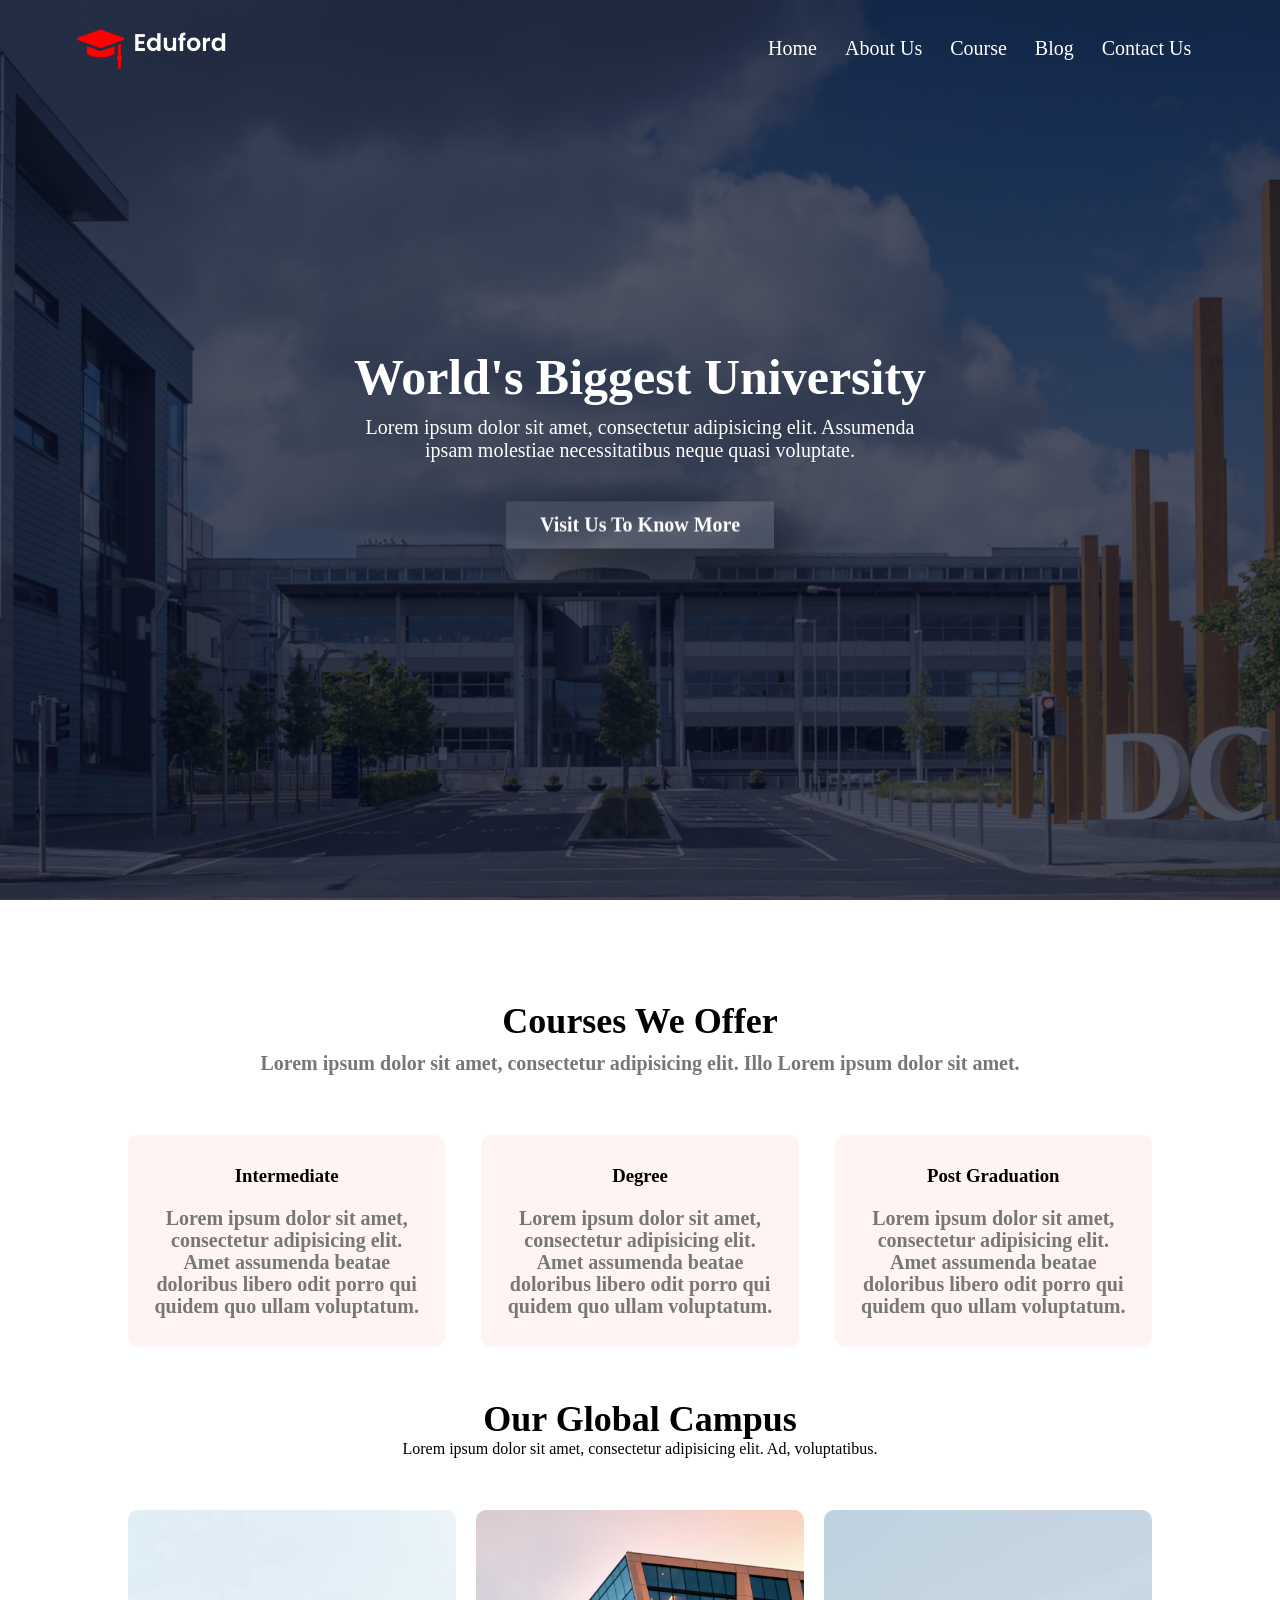
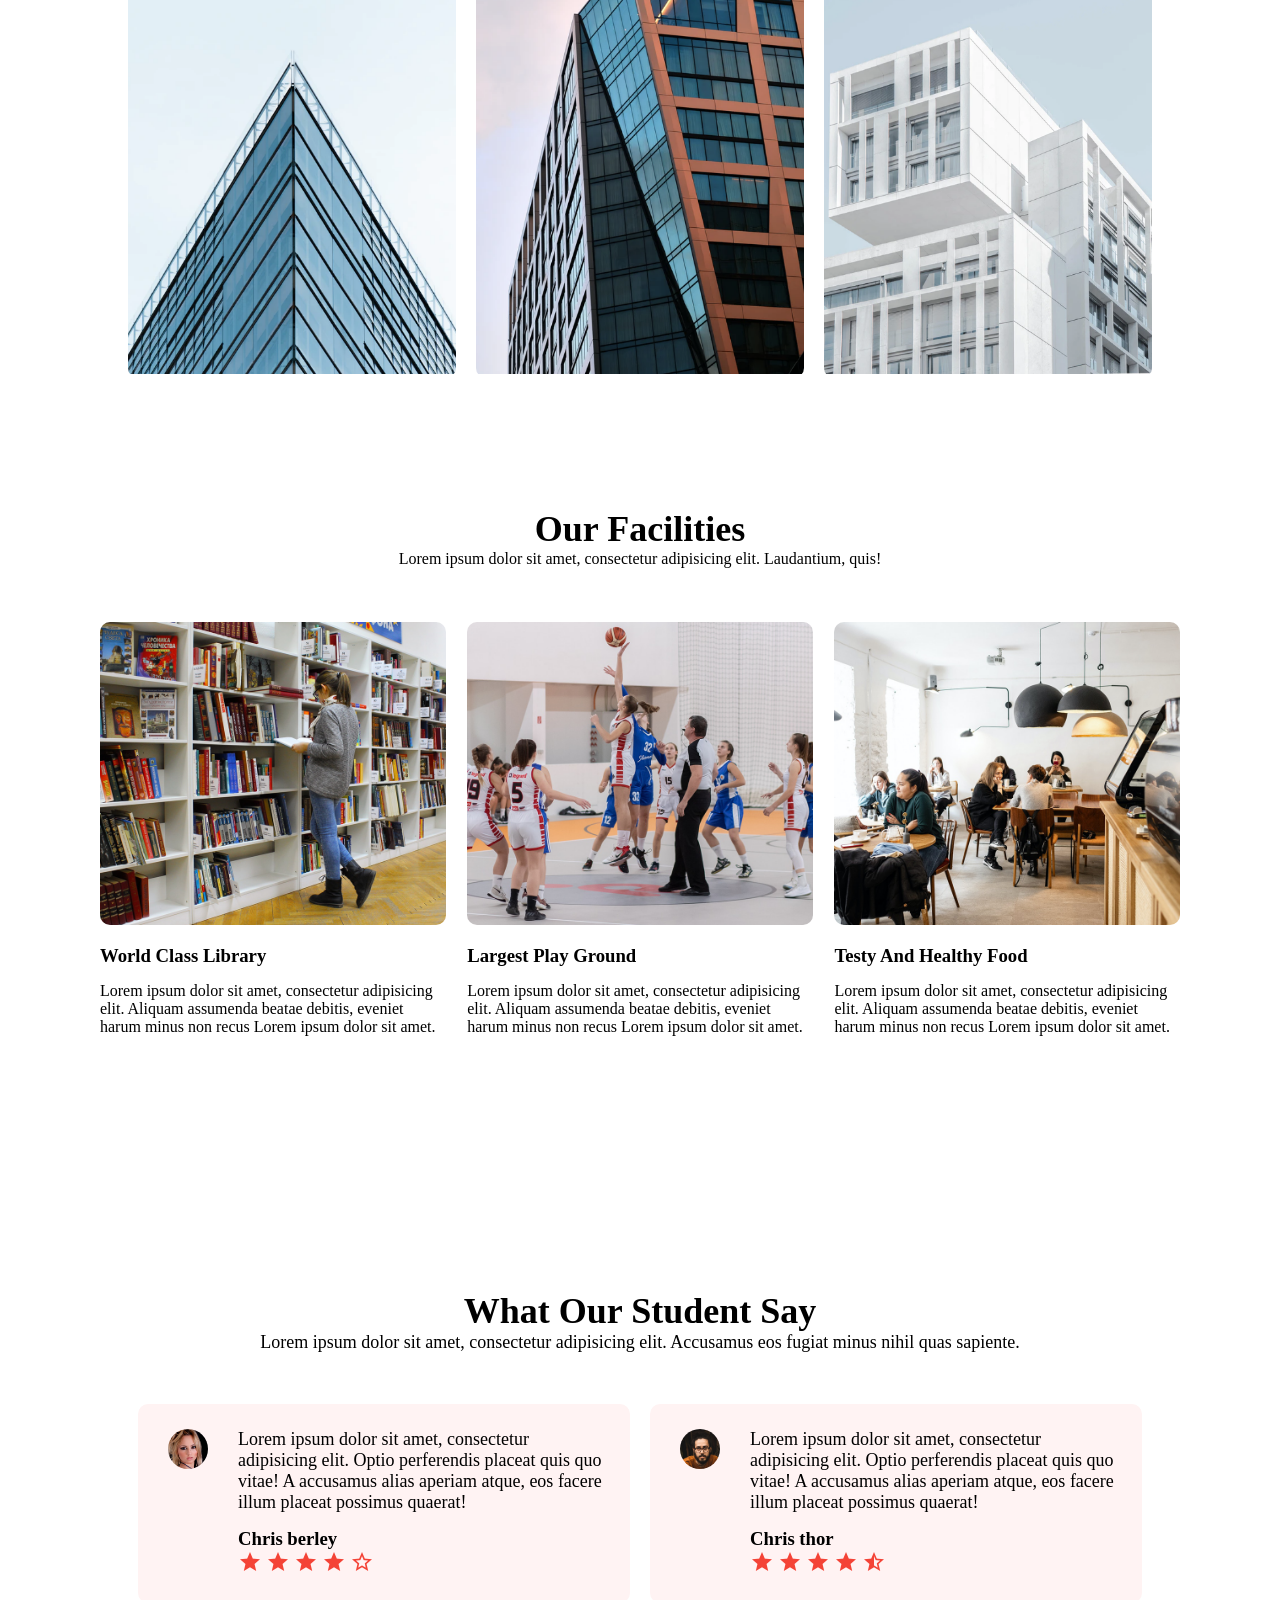
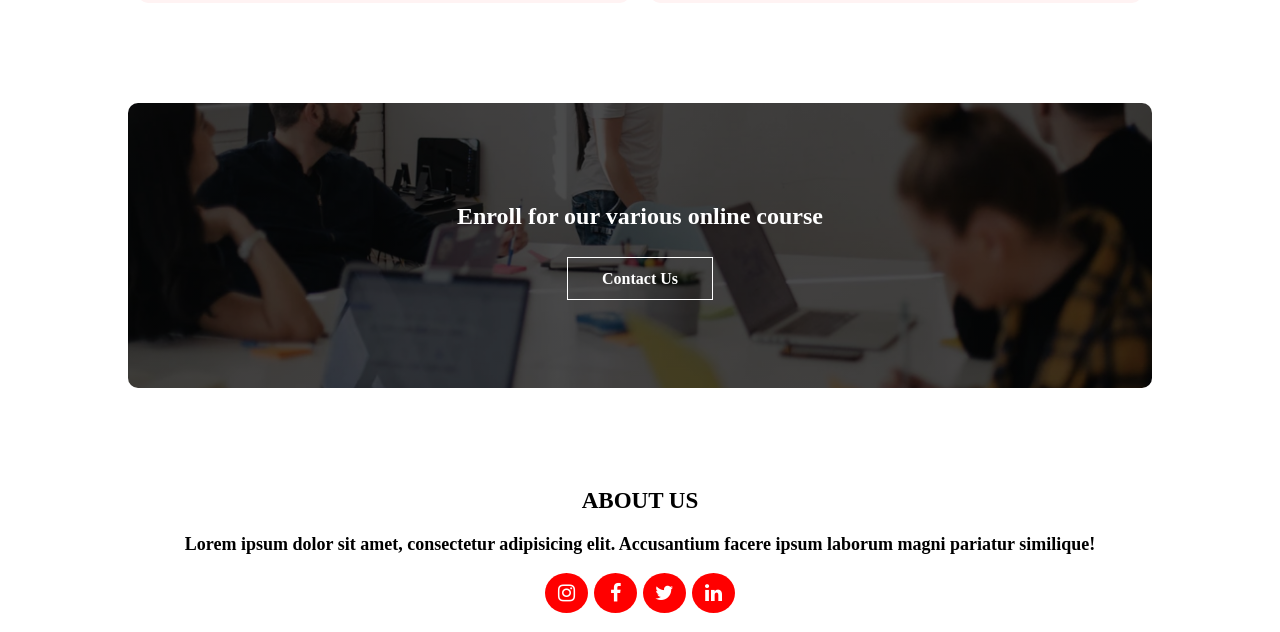
<file: index.html>
<!DOCTYPE html>
<html lang="en">
<head>
    <meta name="viewport" content="width=device-width, initial-scale=1.0">
    <meta charset="UTF-8">
    <title>university website</title>
    <link rel="stylesheet" href="style.css">
    <link rel="stylesheet" href="https://cdnjs.cloudflare.com/ajax/libs/font-awesome/4.7.0/css/font-awesome.min.css">
    <link rel="stylesheet" href="https://fonts.googleapis.com/icon?family=Material+Icons">
</head>
<body>
    <section class="header">
       <nav>
           <a href="project 2.html"><img src="logo.png" alt="logo"></a>
           <div class="nav-link">

                <input type="checkbox" id="check">
        <label for="check" id="checkbtn"><i  class="material-icons" >menu</i></label>
                <i class="material-icons" id="close">close</i>
               <ul>

                     <li><a href="project 2.html" target="_self">Home</a></li>
                   <li><a href="about.html" target="_self">About Us</a></li>
                   <li><a href="course.html" target="_self">Course</a></li>
                   <li><a href="blog.html" target="_self">Blog</a></li>
                   <li><a href="contact.html" target="_self">Contact Us</a></li>
               </ul>
           </div>

       </nav>
        <div class="container">
            <h1>World's Biggest University</h1>
            <p>Lorem ipsum dolor sit amet, consectetur adipisicing elit. Assumenda<br> ipsam molestiae necessitatibus neque quasi voluptate.</p>
            <div class="5button">
            <a class="know-more" href="#" >Visit Us To Know More</a>
            </div>
        </div>
    </section>

<!--coures section -->

    <section class="course">
        <h1>Courses We Offer</h1>
        <p>Lorem ipsum dolor sit amet, consectetur adipisicing elit. Illo Lorem ipsum dolor sit amet.</p>

        <div class="row">
            <div class="course-col">
                <h3>Intermediate</h3>
                <p>Lorem ipsum dolor sit amet, consectetur adipisicing elit. Amet assumenda beatae doloribus libero odit porro qui quidem quo ullam voluptatum.</p>
            </div>
            <div class="course-col">
                <h3>Degree</h3>
                <p>Lorem ipsum dolor sit amet, consectetur adipisicing elit. Amet assumenda beatae doloribus libero odit porro qui quidem quo ullam voluptatum.</p>
            </div>
            <div class="course-col">
                <h3>Post Graduation</h3>
                <p>Lorem ipsum dolor sit amet, consectetur adipisicing elit. Amet assumenda beatae doloribus libero odit porro qui quidem quo ullam voluptatum.</p>
            </div>
        </div>
    </section>
<!-----------------campus------------------->
    <section class="campus">
        <h1>Our Global Campus</h1>
        <p>Lorem ipsum dolor sit amet, consectetur adipisicing elit. Ad, voluptatibus.</p>
        <div class="row">
            <div class="campus-col">
                <img src="london.png" alt="campus img">
                <div class="layer">
                    <h3>LONDON</h3>
                </div>
            </div>
            <div class="campus-col">
                <img src="newyork.png" alt="campus img">
                <div class="layer">
                    <h3>NEW YORK</h3>
                </div>
            </div>
            <div class="campus-col">
                <img src="washington.png" alt="campus img">
                <div class="layer">
                    <h3>WASHINGTON</h3>
                </div>
            </div>
        </div>
    </section>

    <!--facilities-->
    <section class="facilities">
        <h1>Our Facilities</h1>
        <p>Lorem ipsum dolor sit amet, consectetur adipisicing elit. Laudantium, quis!</p>
        
        <div class="row">
            <div class="facility-col">
                <img src="library.png" alt="library">
                <h3>World Class Library</h3>
                <p>Lorem ipsum dolor sit amet, consectetur adipisicing elit. Aliquam assumenda beatae debitis, eveniet harum minus non recus Lorem ipsum dolor sit amet.</p>
            </div>
             <div class="facility-col">
                <img src="basketball.png" alt="library">
                <h3>Largest Play Ground</h3>
                <p>Lorem ipsum dolor sit amet, consectetur adipisicing elit. Aliquam assumenda beatae debitis, eveniet harum minus non recus Lorem ipsum dolor sit amet.</p>
            </div>
             <div class="facility-col">
                <img src="cafeteria.png" alt="library">
                <h3>Testy And Healthy Food</h3>
                <p>Lorem ipsum dolor sit amet, consectetur adipisicing elit. Aliquam assumenda beatae debitis, eveniet harum minus non recus Lorem ipsum dolor sit amet.</p>
            </div>
        </div>


    </section>
<!----testimonials---->

    <section class="test">
        <h1>What Our Student Say</h1>
        <p>Lorem ipsum dolor sit amet, consectetur adipisicing elit. Accusamus eos fugiat minus nihil quas sapiente.</p>
        <div class="row">
            <div class="test-col">
                <img src="user1.jpg" alt="user">
                <div>
                        <p>Lorem ipsum dolor sit amet, consectetur adipisicing elit. Optio perferendis placeat quis quo vitae! A accusamus alias aperiam atque, eos facere illum placeat possimus quaerat!</p>
                        <h3>Chris berley</h3>
                    <i class="material-icons" >star</i>
                    <i class="material-icons" >star</i>
                    <i class="material-icons" >star</i>
                    <i class="material-icons" >star</i>
                    <i class="material-icons" >star_outline</i>
                </div>
            </div>
              <div class="test-col">
                <img src="user2.jpg" alt="user">
                <div>
                        <p>Lorem ipsum dolor sit amet, consectetur adipisicing elit. Optio perferendis placeat quis quo vitae! A accusamus alias aperiam atque, eos facere illum placeat possimus quaerat!</p>
                        <h3>Chris thor</h3>
                    <i class="material-icons" >star</i>
                    <i class="material-icons" >star</i>
                    <i class="material-icons" >star</i>
                    <i class="material-icons" >star</i>
                    <i class="material-icons" >star_half</i>
                </div>
            </div>

        </div>

    </section>

<!----call to action---->
    <section class="call">
        <h1>Enroll for our various online course</h1>
        <a href="" class="contact-us">Contact Us</a>
    </section>
<!--  footer   -->
    <section class="footer">
        <h4>ABOUT US</h4>
        <p>Lorem ipsum dolor sit amet, consectetur adipisicing elit. Accusantium facere ipsum laborum magni pariatur similique!</p>
    </section>
    <div class="social">
        <a  class="fa fa-instagram" id="1"></a>
        <a  class="fa fa-facebook" id="2"></a>
        <a  class="fa fa-twitter" id="3"></a>
        <a  class="fa fa-linkedin" id="4"></a>


    </div>

</body>
</html>
</file>
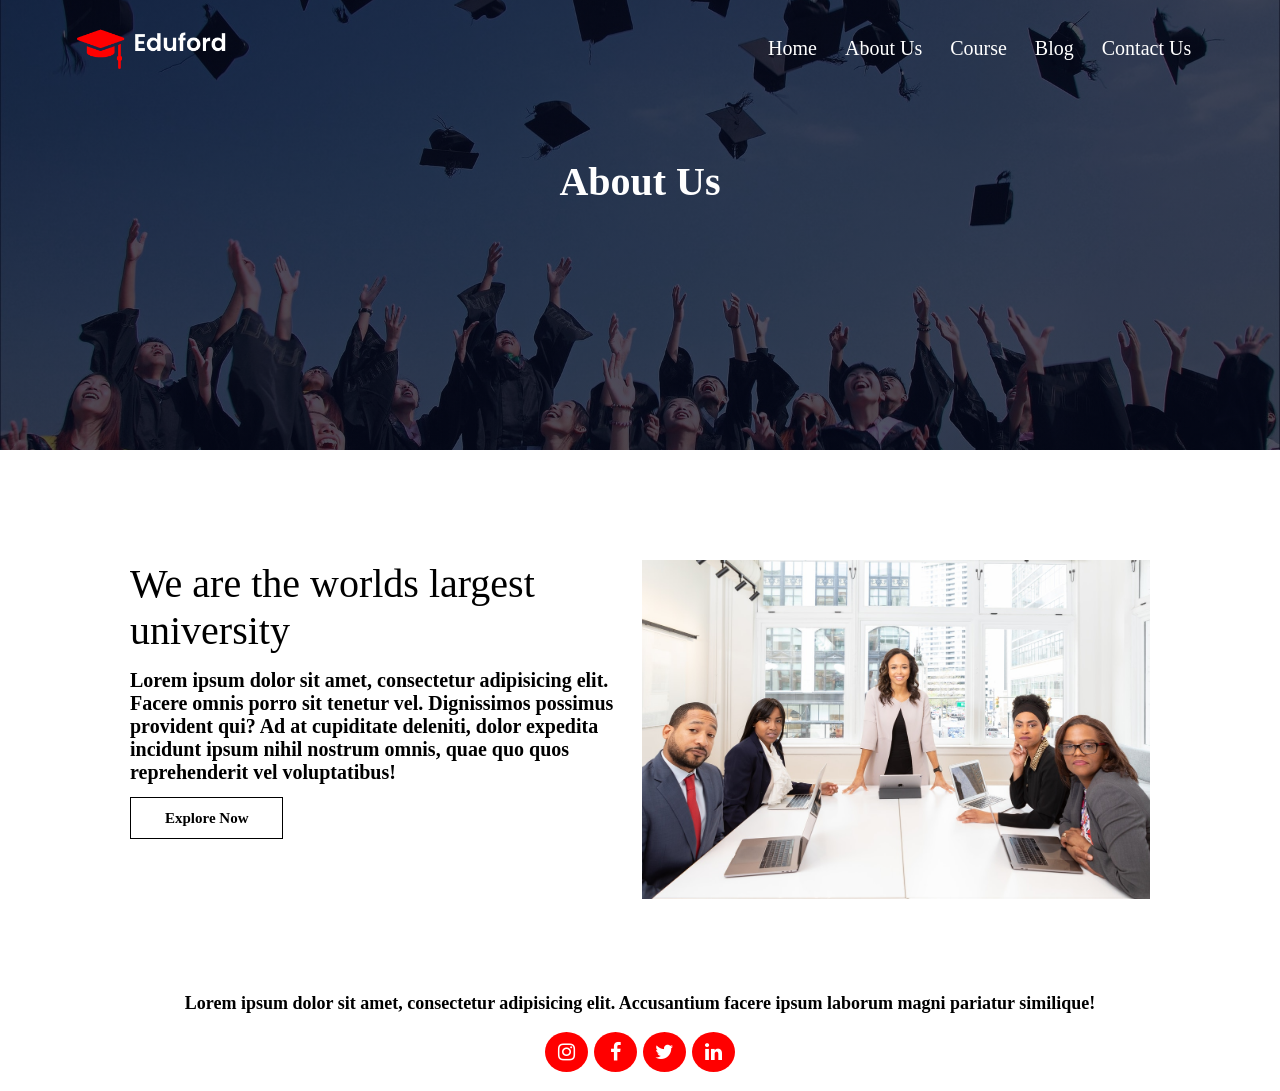
<file: about.html>
<!DOCTYPE html>
<html lang="en">
<head>
    <meta name="viewport" content="width=device-width, initial-scale=1.0">
    <meta charset="UTF-8">
    <title>About Us </title>
    <link rel="stylesheet" href="style.css">
    <link rel="stylesheet" href="https://cdnjs.cloudflare.com/ajax/libs/font-awesome/4.7.0/css/font-awesome.min.css">
    <link rel="stylesheet" href="https://fonts.googleapis.com/icon?family=Material+Icons">
</head>
<body>
    <section class="sub-header">
       <nav>
           <a href="project 2.html"><img src="logo.png" alt="logo"></a>
           <div class="nav-link">

                <input type="checkbox" id="check">
        <label for="check" id="checkbtn"><i  class="material-icons" >menu</i></label>
                <i class="material-icons" id="close">close</i>
               <ul>
                     <li><a href="project 2.html" target="_self">Home</a></li>
                   <li><a href="about.html" target="_self">About Us</a></li>
                   <li><a href="course.html" target="_self">Course</a></li>
                   <li><a href="blog.html" target="_self">Blog</a></li>
                   <li><a href="contact.html" target="_self">Contact Us</a></li>
               </ul>
           </div>

       </nav>
        <h1>About Us</h1>
    </section>
<!--about us content -->
    <section class="about-us">
        <div class="about-col">
            <h1>We are the worlds largest university</h1>
            <p>Lorem ipsum dolor sit amet, consectetur adipisicing elit. Facere omnis porro sit tenetur vel. Dignissimos possimus provident qui? Ad at cupiditate deleniti, dolor expedita incidunt ipsum nihil nostrum omnis, quae quo quos reprehenderit vel voluptatibus!</p>
            <a href="" class="contact-us">Explore Now</a>
        </div>
        <div class="about-col">
            <img src="about.jpg" alt="about us">
        </div>

    </section>


     <!--  footer   -->
    <section class="footer">

        <p>Lorem ipsum dolor sit amet, consectetur adipisicing elit. Accusantium facere ipsum laborum magni pariatur similique!</p>
    </section>
    <div class="social">
        <a  class="fa fa-instagram" id="1"></a>
        <a  class="fa fa-facebook" id="2"></a>
        <a  class="fa fa-twitter" id="3"></a>
        <a  class="fa fa-linkedin" id="4"></a>


    </div>

</body>
</html>
</file>
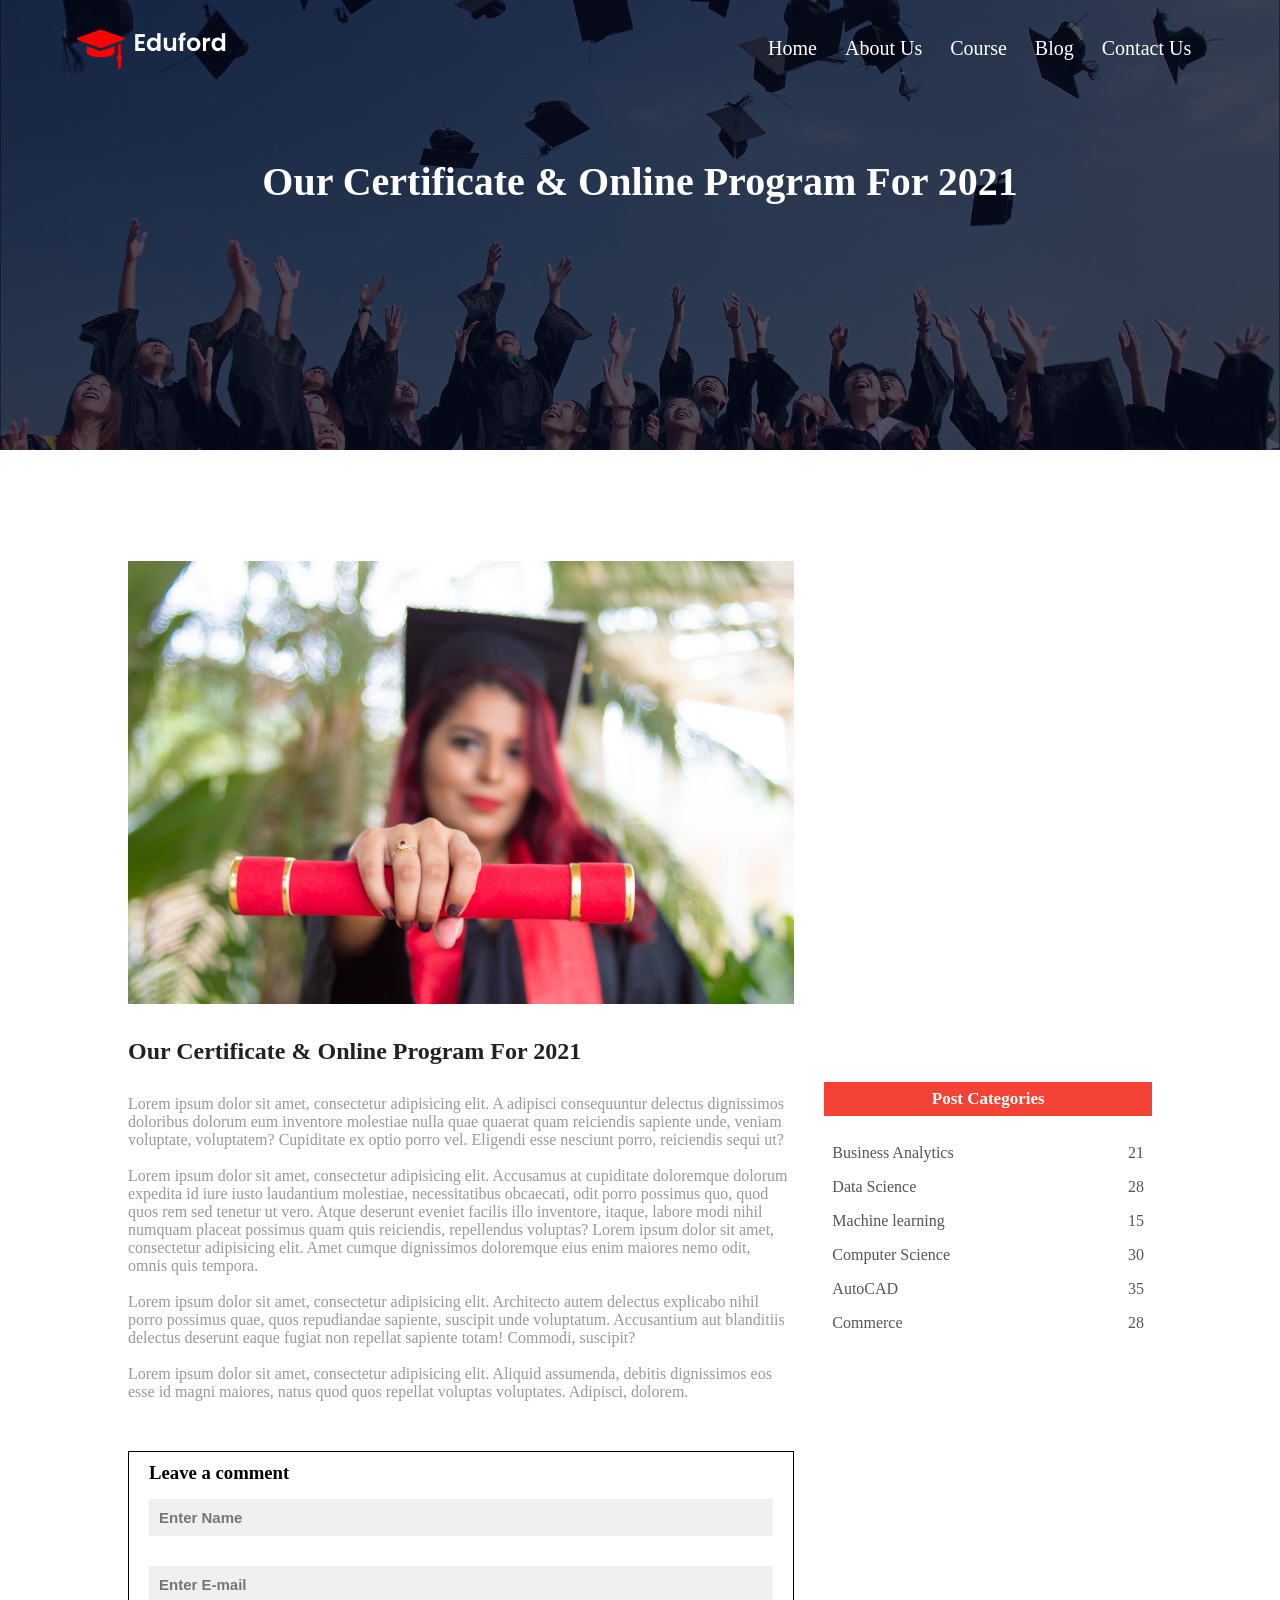
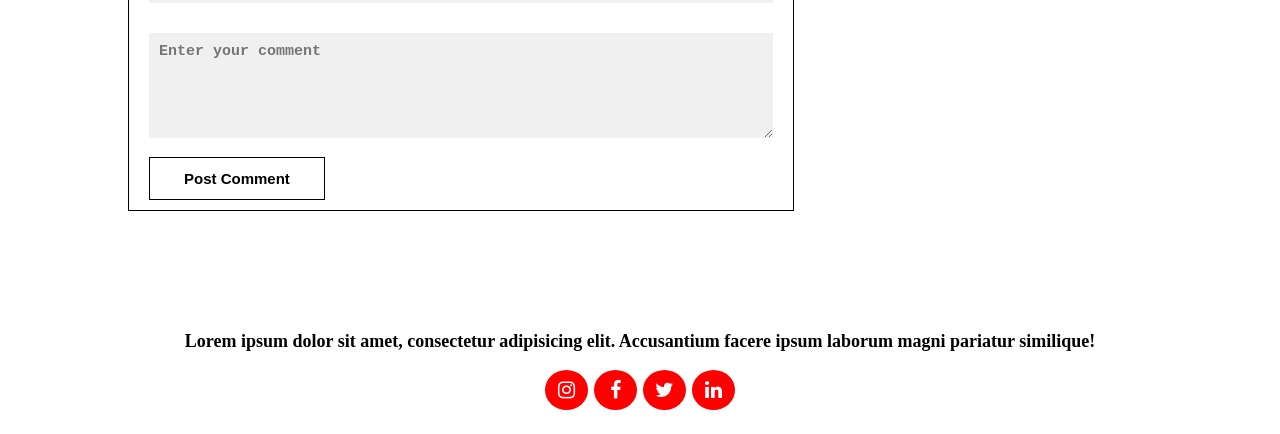
<file: blog.html>
<!DOCTYPE html>
<html lang="en">
<head>
    <meta name="viewport" content="width=device-width, initial-scale=1.0">
    <meta charset="UTF-8">
    <title>Blogs</title>
    <link rel="stylesheet" href="style.css">
    <link rel="stylesheet" href="https://cdnjs.cloudflare.com/ajax/libs/font-awesome/4.7.0/css/font-awesome.min.css">
    <link rel="stylesheet" href="https://fonts.googleapis.com/icon?family=Material+Icons">
</head>
<body>
    <section class="sub-header">
       <nav>
           <a href="project 2.html"><img src="logo.png" alt="logo"></a>
           <div class="nav-link">

                <input type="checkbox" id="check">
        <label for="check" id="checkbtn"><i  class="material-icons" >menu</i></label>
                <i class="material-icons" id="close">close</i>
               <ul>

                   <li><a href="project 2.html" target="_self">Home</a></li>
                   <li><a href="about.html" target="_self">About Us</a></li>
                   <li><a href="course.html" target="_self">Course</a></li>
                   <li><a href="blog.html" target="_self">Blog</a></li>
                   <li><a href="contact.html" target="_self">Contact Us</a></li>
               </ul>
           </div>

       </nav>
        <h1>Our Certificate & Online Program For 2021</h1>
    </section>
<!-- blogs-->
<section class="blog-content">
    <div class="row">
        <div class="blog-left">
            <img src="certificate.jpg" alt="certificate">
            <h2>Our Certificate & Online Program For 2021</h2>
            <p>Lorem ipsum dolor sit amet, consectetur adipisicing elit. A adipisci consequuntur delectus dignissimos doloribus dolorum eum inventore molestiae nulla quae quaerat quam reiciendis sapiente unde, veniam voluptate, voluptatem? Cupiditate ex optio porro vel. Eligendi esse nesciunt porro, reiciendis sequi ut?</p>
            <br>
            <p>Lorem ipsum dolor sit amet, consectetur adipisicing elit. Accusamus at cupiditate doloremque dolorum expedita id iure iusto laudantium molestiae, necessitatibus obcaecati, odit porro possimus quo, quod quos rem sed tenetur ut vero. Atque deserunt eveniet facilis illo inventore, itaque, labore modi nihil numquam placeat possimus quam quis reiciendis, repellendus voluptas? Lorem ipsum dolor sit amet, consectetur adipisicing elit. Amet cumque dignissimos doloremque eius enim maiores nemo odit, omnis quis tempora.</p>
            <br>
            <p>Lorem ipsum dolor sit amet, consectetur adipisicing elit. Architecto autem delectus explicabo nihil porro possimus quae, quos repudiandae sapiente, suscipit unde voluptatum. Accusantium aut blanditiis delectus deserunt eaque fugiat non repellat sapiente totam! Commodi, suscipit?</p>
            <br>
            <p>Lorem ipsum dolor sit amet, consectetur adipisicing elit. Aliquid assumenda, debitis dignissimos eos esse id magni maiores, natus quod quos repellat voluptas voluptates. Adipisci, dolorem.</p>

            <div class="comment-box">
                <h3>Leave a comment</h3>
                <form action="" class="comment-form">
                    <input type="text" placeholder="Enter Name ">
                    <input type="email" placeholder="Enter E-mail">
                    <textarea rows="5" placeholder="Enter your comment"></textarea>
                    <button type="submit" class="contact-us">Post Comment</button>

                </form>

            </div>


















        </div>
        <div class="blog-right">
            <h3>Post Categories</h3>
            <div>
                <span>Business Analytics</span>
                <span>21</span>
            </div>
            <div>
                <span>Data Science</span>
                <span>28</span>
            </div>
            <div>
                <span>Machine learning</span>
                <span>15</span>
            </div>
            <div>
                <span>Computer Science</span>
                <span>30</span>
            </div>
            <div>
                <span>AutoCAD</span>
                <span>35</span>
            </div>
            <div>
                <span>Commerce</span>
                <span>28</span>
            </div>
        </div>
    </div>
</section>

     <!--  footer   -->
    <section class="footer">

        <p>Lorem ipsum dolor sit amet, consectetur adipisicing elit. Accusantium facere ipsum laborum magni pariatur similique!</p>
    </section>
    <div class="social">
        <a  class="fa fa-instagram" id="1"></a>
        <a  class="fa fa-facebook" id="2"></a>
        <a  class="fa fa-twitter" id="3"></a>
        <a  class="fa fa-linkedin" id="4"></a>


    </div>

</body>
</html>
</file>
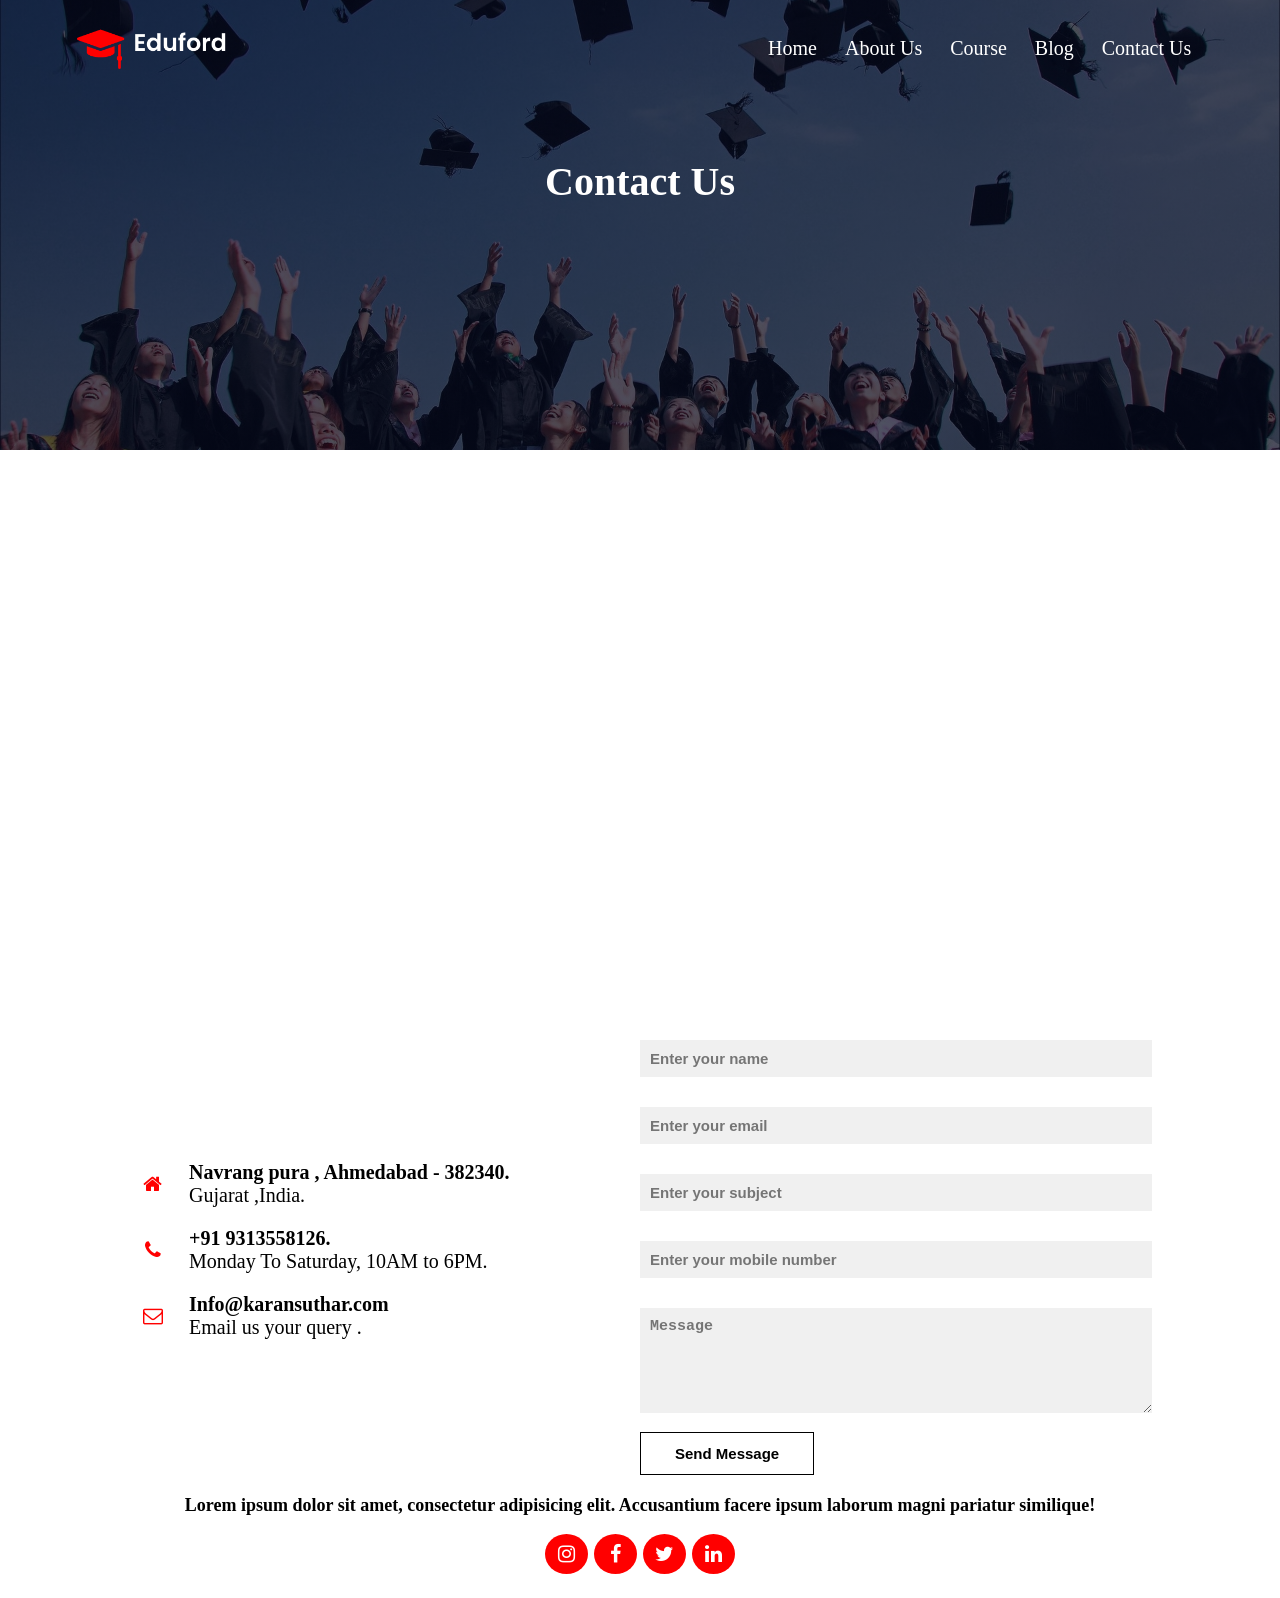
<file: contact.html>
<!DOCTYPE html>
<html lang="en">
<head>
    <meta name="viewport" content="width=device-width, initial-scale=1.0">
    <meta charset="UTF-8">
    <title>Contact Us </title>
    <link rel="stylesheet" href="style.css">
    <link rel="stylesheet" href="https://cdnjs.cloudflare.com/ajax/libs/font-awesome/4.7.0/css/font-awesome.min.css">
    <link rel="stylesheet" href="https://fonts.googleapis.com/icon?family=Material+Icons">
</head>
<body>
    <section class="sub-header">
       <nav>
           <a href="project 2.html"><img src="logo.png" alt="logo"></a>
           <div class="nav-link">

                <input type="checkbox" id="check">
        <label for="check" id="checkbtn"><i  class="material-icons" >menu</i></label>
                <i class="material-icons" id="close">close</i>
               <ul>
                    <li><a href="project 2.html" target="_self">Home</a></li>
                   <li><a href="about.html" target="_self">About Us</a></li>
                   <li><a href="course.html" target="_self">Course</a></li>
                   <li><a href="blog.html" target="_self">Blog</a></li>
                   <li><a href="contact.html" target="_self">Contact Us</a></li>

               </ul>
           </div>

       </nav>
        <h1>Contact Us</h1>
    </section>
<!-- contact us -->
    <section class="location">
        <iframe src="https://www.google.com/maps/embed?pb=!1m18!1m12!1m3!1d20336.55117097317!2d72.54945087843475!3d23.033580963696085!2m3!1f0!2f0!3f0!3m2!1i1024!2i768!4f13.1!3m3!1m2!1s0x395e84ead1103329%3A0x1a907f7fee8b2b7f!2sGujarat%20University!5e0!3m2!1sen!2sin!4v1632573251281!5m2!1sen!2sin" width="600" height="450" style="border:0;" allowfullscreen="" ></iframe>
    </section>
    <section class="contact">
        <div class="row">
            <div class="contact-col">
                <div>
                    <a  class="fa fa-home"></a>
                    <span>
                        <h5>Navrang pura , Ahmedabad - 382340. </h5>
                        <p>Gujarat ,India.</p>
                    </span>
                </div>
                <div>
                    <a  class="fa fa-phone"></a>
                    <span>
                        <h5> +91 9313558126. </h5>
                        <p>Monday To Saturday, 10AM to 6PM.</p>
                    </span>
                </div>
                <div>
                    <a  class="fa fa-envelope-o"></a>
                    <span>
                        <h5>Info@karansuthar.com </h5>
                        <p>Email us your query .</p>
                    </span>
                </div>
            </div>
            <div class="comment-box">
                <form action="contact-form.php" method="post" class="comment-form">
                    <input type="text" name="name" placeholder="Enter your name" required>
                    <input type="email" name="email" placeholder="Enter your email" required>
                    <input type="text" name="subject" placeholder="Enter your subject" required>
                    <input type="number" name="mobile" placeholder="Enter your mobile number" required>
                    <textarea rows="5" name="message" placeholder="Message" required></textarea>
                    <button type="submit" class="contact-us">Send Message</button>

                </form>

            </div>
        </div>
    </section>






     <!--  footer   -->
    <section class="footer">

        <p>Lorem ipsum dolor sit amet, consectetur adipisicing elit. Accusantium facere ipsum laborum magni pariatur similique!</p>
    </section>
    <div class="social">
        <a  class="fa fa-instagram" id="1"></a>
        <a  class="fa fa-facebook" id="2"></a>
        <a  class="fa fa-twitter" id="3"></a>
        <a  class="fa fa-linkedin" id="4"></a>


    </div>

</body>
</html>
</file>
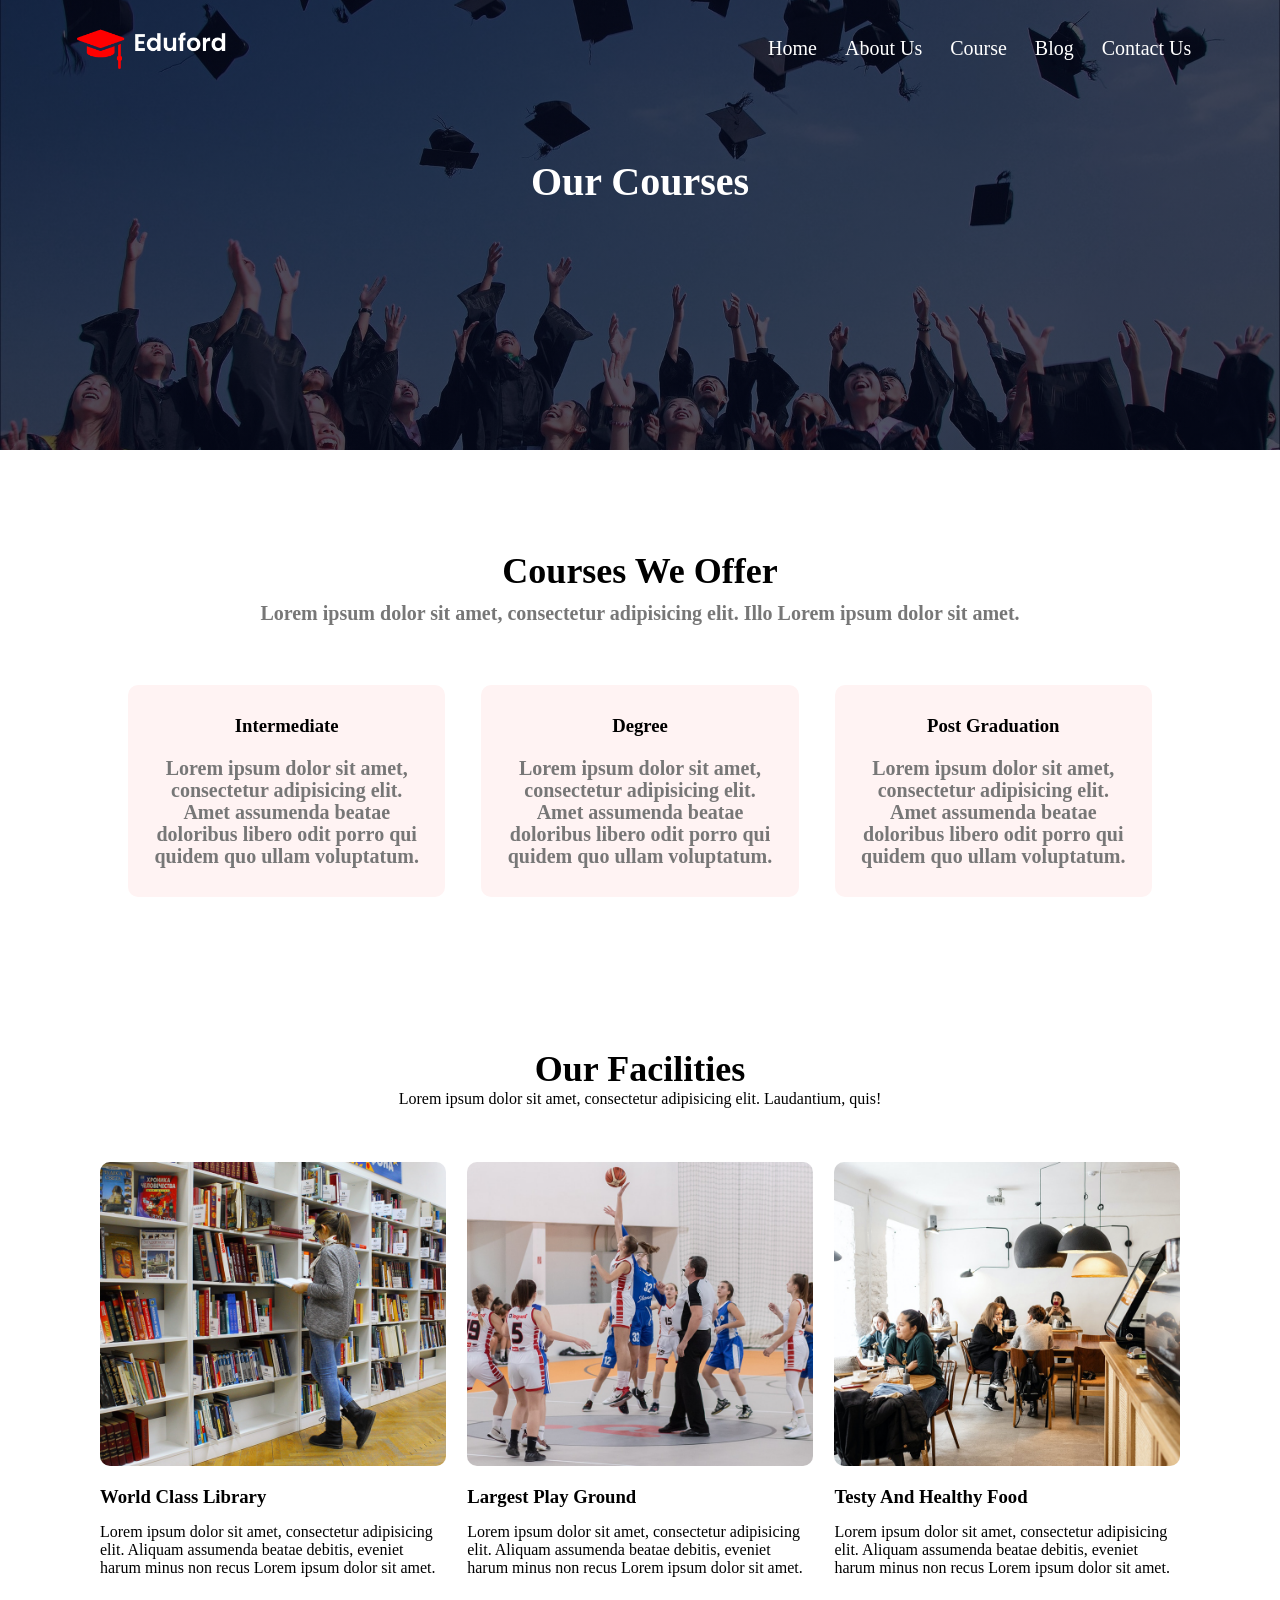
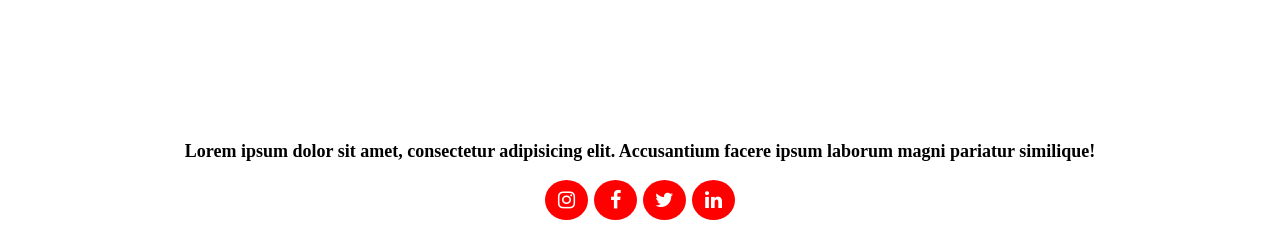
<file: course.html>
<!DOCTYPE html>
<html lang="en">
<head>
    <meta name="viewport" content="width=device-width, initial-scale=1.0">
    <meta charset="UTF-8">
    <title>Courses</title>
    <link rel="stylesheet" href="style.css">
    <link rel="stylesheet" href="https://cdnjs.cloudflare.com/ajax/libs/font-awesome/4.7.0/css/font-awesome.min.css">
    <link rel="stylesheet" href="https://fonts.googleapis.com/icon?family=Material+Icons">
</head>
<body>
    <section class="sub-header">
       <nav>
           <a href="project 2.html"><img src="logo.png" alt="logo"></a>
           <div class="nav-link">

                <input type="checkbox" id="check">
        <label for="check" id="checkbtn"><i  class="material-icons" >menu</i></label>
                <i class="material-icons" id="close">close</i>
               <ul>
                     <li><a href="project 2.html" target="_self">Home</a></li>
                   <li><a href="about.html" target="_self">About Us</a></li>
                   <li><a href="course.html" target="_self">Course</a></li>
                   <li><a href="blog.html" target="_self">Blog</a></li>
                   <li><a href="contact.html" target="_self">Contact Us</a></li>
               </ul>
           </div>

       </nav>
        <h1>Our Courses</h1>
    </section>


<!--courses    -->
        <section class="course">
        <h1>Courses We Offer</h1>
        <p>Lorem ipsum dolor sit amet, consectetur adipisicing elit. Illo Lorem ipsum dolor sit amet.</p>

        <div class="row">
            <div class="course-col">
                <h3>Intermediate</h3>
                <p>Lorem ipsum dolor sit amet, consectetur adipisicing elit. Amet assumenda beatae doloribus libero odit porro qui quidem quo ullam voluptatum.</p>
            </div>
            <div class="course-col">
                <h3>Degree</h3>
                <p>Lorem ipsum dolor sit amet, consectetur adipisicing elit. Amet assumenda beatae doloribus libero odit porro qui quidem quo ullam voluptatum.</p>
            </div>
            <div class="course-col">
                <h3>Post Graduation</h3>
                <p>Lorem ipsum dolor sit amet, consectetur adipisicing elit. Amet assumenda beatae doloribus libero odit porro qui quidem quo ullam voluptatum.</p>
            </div>
        </div>
    </section>
<!--facilities-->
        <section class="facilities">
        <h1>Our Facilities</h1>
        <p>Lorem ipsum dolor sit amet, consectetur adipisicing elit. Laudantium, quis!</p>

        <div class="row">
            <div class="facility-col">
                <img src="library.png" alt="library">
                <h3>World Class Library</h3>
                <p>Lorem ipsum dolor sit amet, consectetur adipisicing elit. Aliquam assumenda beatae debitis, eveniet harum minus non recus Lorem ipsum dolor sit amet.</p>
            </div>
             <div class="facility-col">
                <img src="basketball.png" alt="library">
                <h3>Largest Play Ground</h3>
                <p>Lorem ipsum dolor sit amet, consectetur adipisicing elit. Aliquam assumenda beatae debitis, eveniet harum minus non recus Lorem ipsum dolor sit amet.</p>
            </div>
             <div class="facility-col">
                <img src="cafeteria.png" alt="library">
                <h3>Testy And Healthy Food</h3>
                <p>Lorem ipsum dolor sit amet, consectetur adipisicing elit. Aliquam assumenda beatae debitis, eveniet harum minus non recus Lorem ipsum dolor sit amet.</p>
            </div>
        </div>


    </section>



      <!--  footer   -->
    <section class="footer">

        <p>Lorem ipsum dolor sit amet, consectetur adipisicing elit. Accusantium facere ipsum laborum magni pariatur similique!</p>
    </section>
    <div class="social">
        <a  class="fa fa-instagram" id="1"></a>
        <a  class="fa fa-facebook" id="2"></a>
        <a  class="fa fa-twitter" id="3"></a>
        <a  class="fa fa-linkedin" id="4"></a>


    </div>

</body>
</html>
</file>
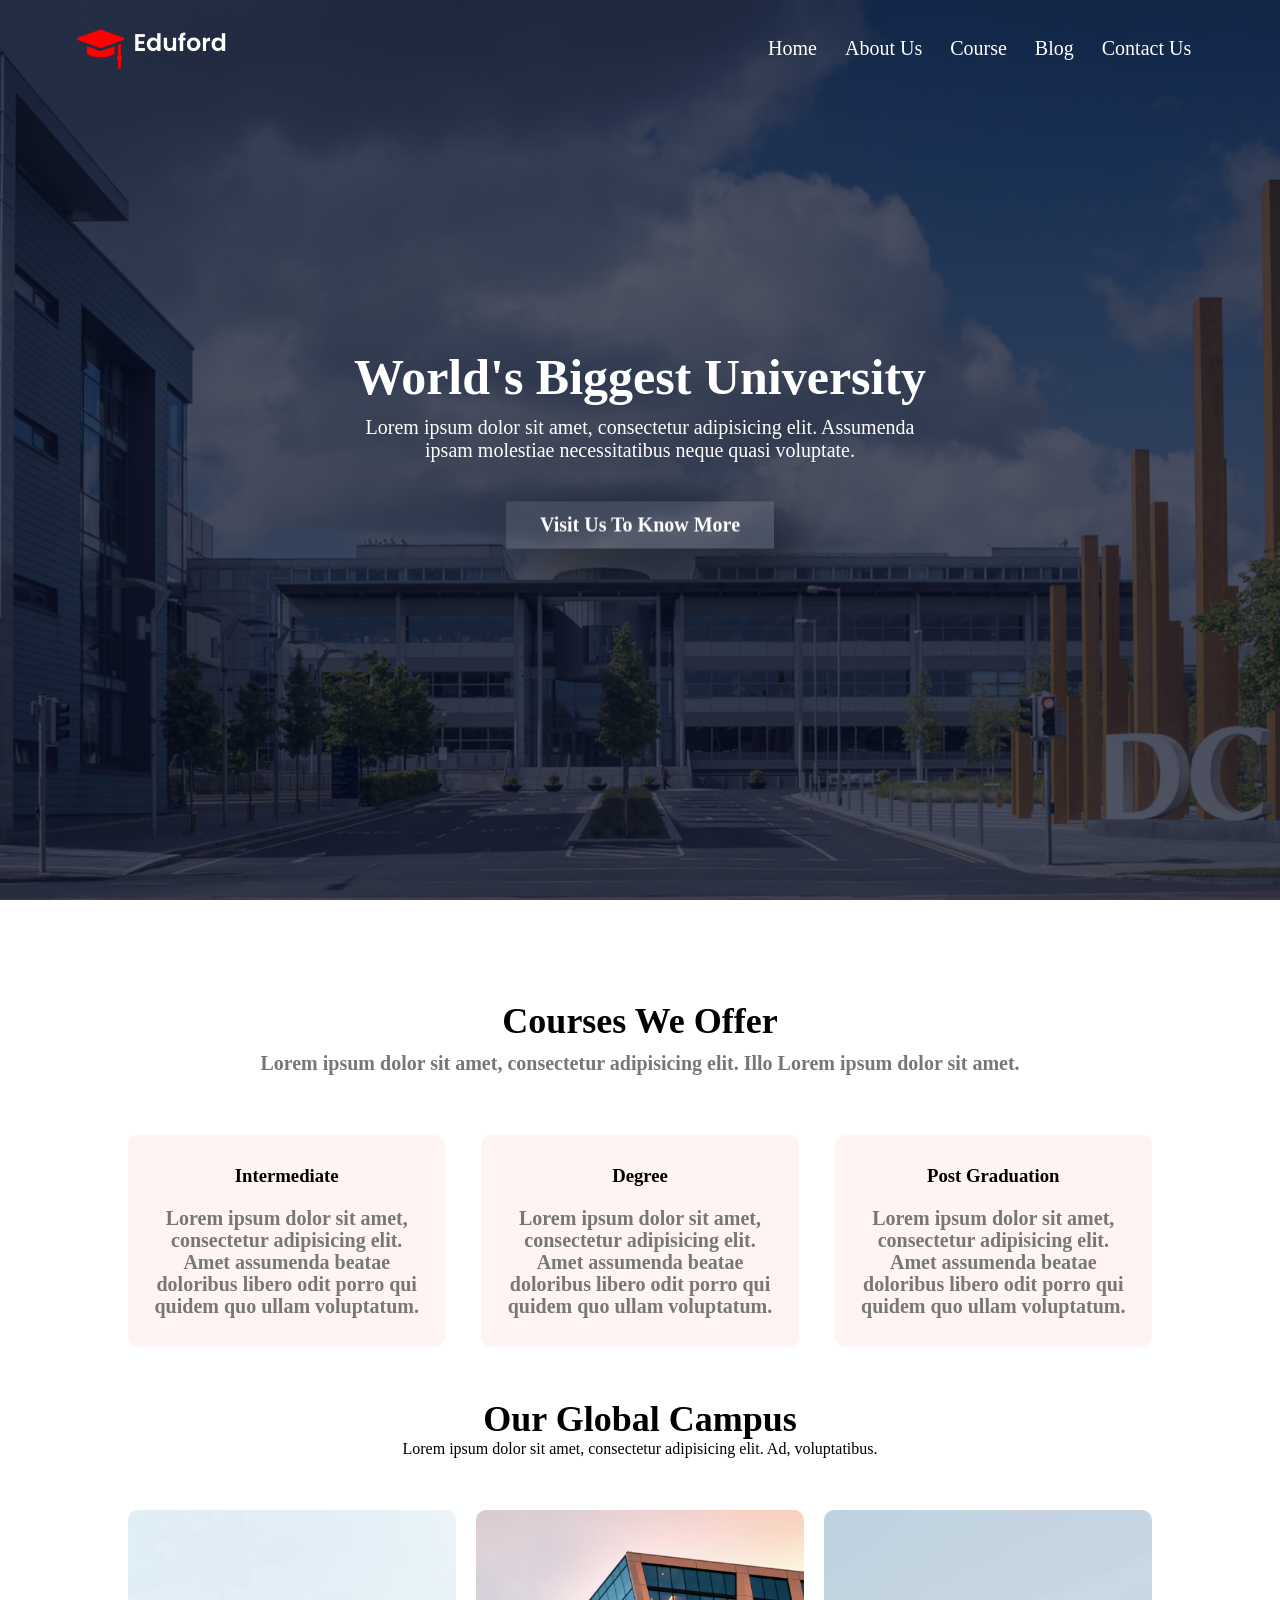
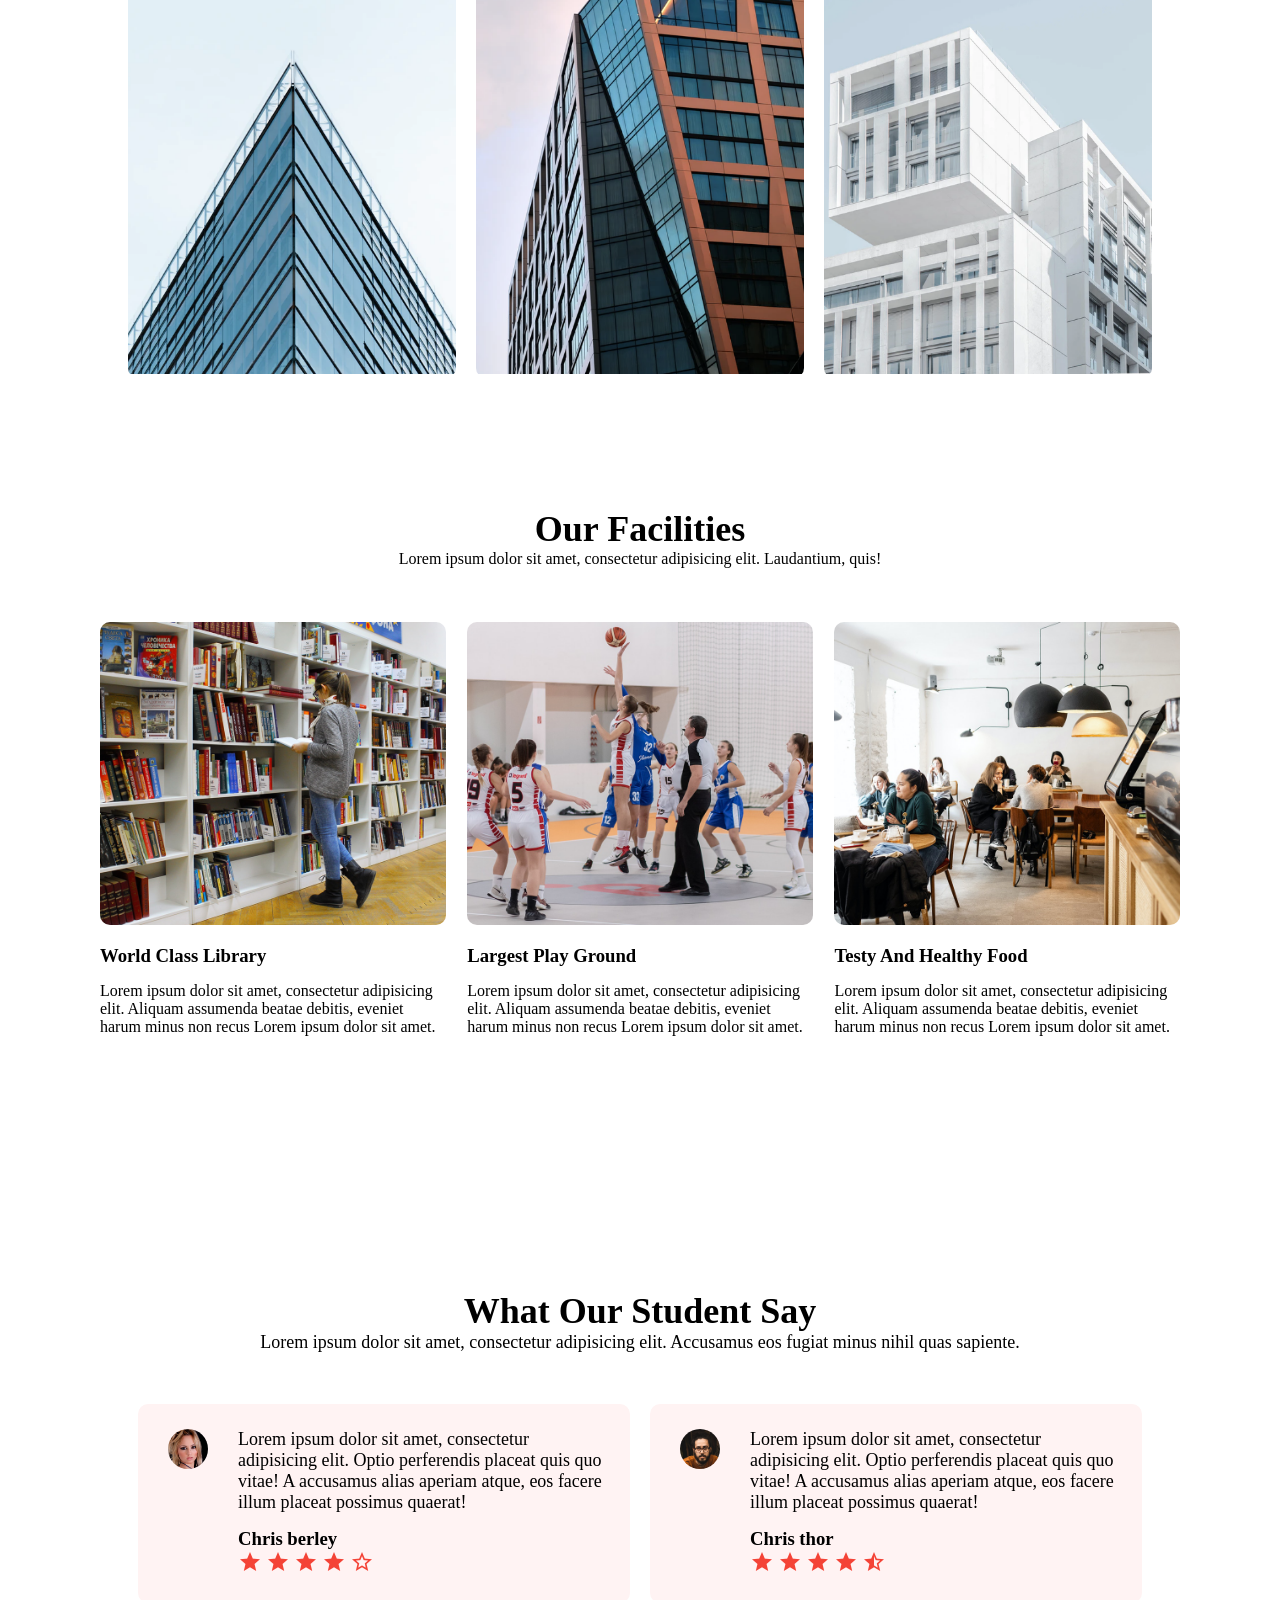
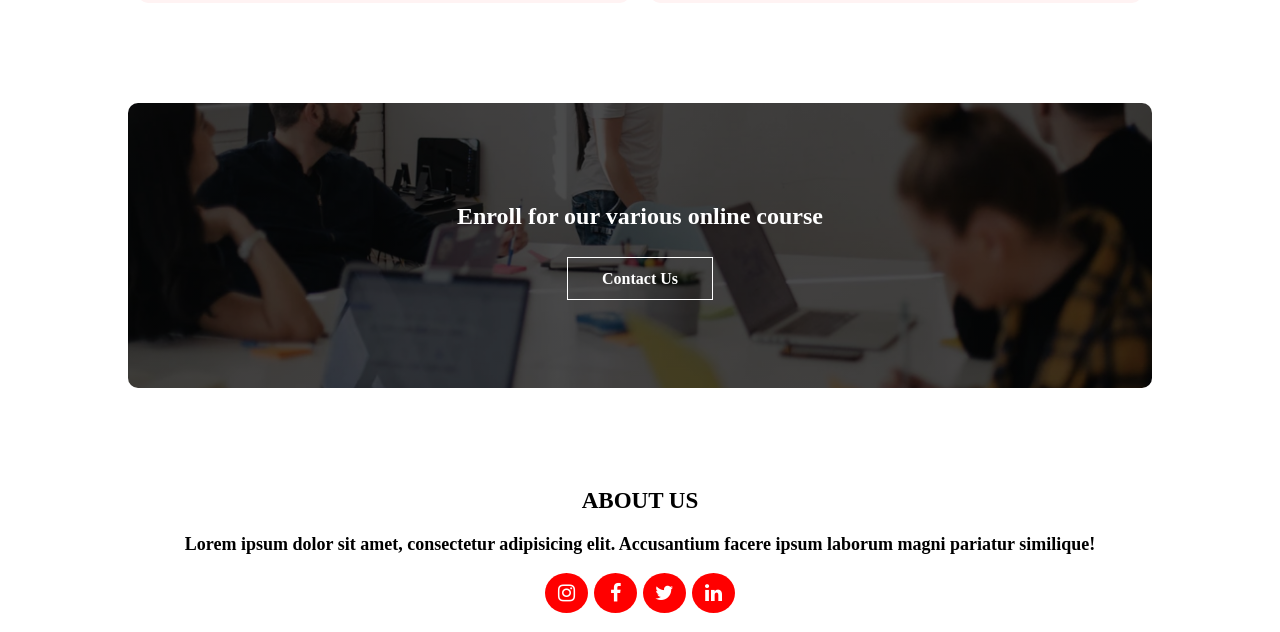
<file: project 2.html>
<!DOCTYPE html>
<html lang="en">
<head>
    <meta name="viewport" content="width=device-width, initial-scale=1.0">
    <meta charset="UTF-8">
    <title>university website</title>
    <link rel="stylesheet" href="style.css">
    <link rel="stylesheet" href="https://cdnjs.cloudflare.com/ajax/libs/font-awesome/4.7.0/css/font-awesome.min.css">
    <link rel="stylesheet" href="https://fonts.googleapis.com/icon?family=Material+Icons">
</head>
<body>
    <section class="header">
       <nav>
           <a href="project 2.html"><img src="logo.png" alt="logo"></a>
           <div class="nav-link">

                <input type="checkbox" id="check">
        <label for="check" id="checkbtn"><i  class="material-icons" >menu</i></label>
                <i class="material-icons" id="close">close</i>
               <ul>

                     <li><a href="project 2.html" target="_self">Home</a></li>
                   <li><a href="about.html" target="_self">About Us</a></li>
                   <li><a href="course.html" target="_self">Course</a></li>
                   <li><a href="blog.html" target="_self">Blog</a></li>
                   <li><a href="contact.html" target="_self">Contact Us</a></li>
               </ul>
           </div>

       </nav>
        <div class="container">
            <h1>World's Biggest University</h1>
            <p>Lorem ipsum dolor sit amet, consectetur adipisicing elit. Assumenda<br> ipsam molestiae necessitatibus neque quasi voluptate.</p>
            <div class="5button">
            <a class="know-more" href="#" >Visit Us To Know More</a>
            </div>
        </div>
    </section>

<!--coures section -->

    <section class="course">
        <h1>Courses We Offer</h1>
        <p>Lorem ipsum dolor sit amet, consectetur adipisicing elit. Illo Lorem ipsum dolor sit amet.</p>

        <div class="row">
            <div class="course-col">
                <h3>Intermediate</h3>
                <p>Lorem ipsum dolor sit amet, consectetur adipisicing elit. Amet assumenda beatae doloribus libero odit porro qui quidem quo ullam voluptatum.</p>
            </div>
            <div class="course-col">
                <h3>Degree</h3>
                <p>Lorem ipsum dolor sit amet, consectetur adipisicing elit. Amet assumenda beatae doloribus libero odit porro qui quidem quo ullam voluptatum.</p>
            </div>
            <div class="course-col">
                <h3>Post Graduation</h3>
                <p>Lorem ipsum dolor sit amet, consectetur adipisicing elit. Amet assumenda beatae doloribus libero odit porro qui quidem quo ullam voluptatum.</p>
            </div>
        </div>
    </section>
<!-----------------campus------------------->
    <section class="campus">
        <h1>Our Global Campus</h1>
        <p>Lorem ipsum dolor sit amet, consectetur adipisicing elit. Ad, voluptatibus.</p>
        <div class="row">
            <div class="campus-col">
                <img src="london.png" alt="campus img">
                <div class="layer">
                    <h3>LONDON</h3>
                </div>
            </div>
            <div class="campus-col">
                <img src="newyork.png" alt="campus img">
                <div class="layer">
                    <h3>NEW YORK</h3>
                </div>
            </div>
            <div class="campus-col">
                <img src="washington.png" alt="campus img">
                <div class="layer">
                    <h3>WASHINGTON</h3>
                </div>
            </div>
        </div>
    </section>

    <!--facilities-->
    <section class="facilities">
        <h1>Our Facilities</h1>
        <p>Lorem ipsum dolor sit amet, consectetur adipisicing elit. Laudantium, quis!</p>
        
        <div class="row">
            <div class="facility-col">
                <img src="library.png" alt="library">
                <h3>World Class Library</h3>
                <p>Lorem ipsum dolor sit amet, consectetur adipisicing elit. Aliquam assumenda beatae debitis, eveniet harum minus non recus Lorem ipsum dolor sit amet.</p>
            </div>
             <div class="facility-col">
                <img src="basketball.png" alt="library">
                <h3>Largest Play Ground</h3>
                <p>Lorem ipsum dolor sit amet, consectetur adipisicing elit. Aliquam assumenda beatae debitis, eveniet harum minus non recus Lorem ipsum dolor sit amet.</p>
            </div>
             <div class="facility-col">
                <img src="cafeteria.png" alt="library">
                <h3>Testy And Healthy Food</h3>
                <p>Lorem ipsum dolor sit amet, consectetur adipisicing elit. Aliquam assumenda beatae debitis, eveniet harum minus non recus Lorem ipsum dolor sit amet.</p>
            </div>
        </div>


    </section>
<!----testimonials---->

    <section class="test">
        <h1>What Our Student Say</h1>
        <p>Lorem ipsum dolor sit amet, consectetur adipisicing elit. Accusamus eos fugiat minus nihil quas sapiente.</p>
        <div class="row">
            <div class="test-col">
                <img src="user1.jpg" alt="user">
                <div>
                        <p>Lorem ipsum dolor sit amet, consectetur adipisicing elit. Optio perferendis placeat quis quo vitae! A accusamus alias aperiam atque, eos facere illum placeat possimus quaerat!</p>
                        <h3>Chris berley</h3>
                    <i class="material-icons" >star</i>
                    <i class="material-icons" >star</i>
                    <i class="material-icons" >star</i>
                    <i class="material-icons" >star</i>
                    <i class="material-icons" >star_outline</i>
                </div>
            </div>
              <div class="test-col">
                <img src="user2.jpg" alt="user">
                <div>
                        <p>Lorem ipsum dolor sit amet, consectetur adipisicing elit. Optio perferendis placeat quis quo vitae! A accusamus alias aperiam atque, eos facere illum placeat possimus quaerat!</p>
                        <h3>Chris thor</h3>
                    <i class="material-icons" >star</i>
                    <i class="material-icons" >star</i>
                    <i class="material-icons" >star</i>
                    <i class="material-icons" >star</i>
                    <i class="material-icons" >star_half</i>
                </div>
            </div>

        </div>

    </section>

<!----call to action---->
    <section class="call">
        <h1>Enroll for our various online course</h1>
        <a href="" class="contact-us">Contact Us</a>
    </section>
<!--  footer   -->
    <section class="footer">
        <h4>ABOUT US</h4>
        <p>Lorem ipsum dolor sit amet, consectetur adipisicing elit. Accusantium facere ipsum laborum magni pariatur similique!</p>
    </section>
    <div class="social">
        <a  class="fa fa-instagram" id="1"></a>
        <a  class="fa fa-facebook" id="2"></a>
        <a  class="fa fa-twitter" id="3"></a>
        <a  class="fa fa-linkedin" id="4"></a>


    </div>

</body>
</html>
</file>
<file: style.css>
*{
    margin:0;
    padding:0;
}
.header{
    min-height:100vh;
    width:100%;
    background-image:linear-gradient(rgba(4,9,30,0.7),rgba(4,9,30,0.7)),url(banner.png);
    background-position:center;
    background-size:cover;
    position:relative;

}
nav{
    display:flex;
    padding:2% 6%;
    justify-content:space-between;
    align-items:center;

}
nav img{
    width:150px;

}
.nav-link{
    flex:1;
    text-align:right;

}
.nav-link ul li{
    list-style:none;
    display:inline-block;
    padding:8px 12px;
    position:relative;

}
.nav-link ul li a{
    color:#fff;
    text-decoration:none;
    font-size:20px;

}
.nav-link ul li:after{
    content:'';
    width:0;
    height:2px;
    background:#f44336;
    display:block;
    margin:auto;
    transition:0.5s;
}
.nav-link ul li:hover::after{
    width:100%;
}
.container{
    width:90%;
    color:#fff;
    position:absolute;
    top:50%;
    left:50%;
    transform:translate(-50%,-50%);
    text-align:center;
}
.container h1{
    font-size:50px;

}
.container p{
    margin:10px 0 40px;
    font-size:20px;

}
.container .know-more{
    display:inline-block;
    text-decoration:none;
    color:#fff;
    padding:12px 34px;
    font-size:20px;
    position:relative;
    cursor:pointer;
    overflow:hidden;
    font-weight:bold;
    box-shadow:20px 20px 50px rgba(0,0,0,0.5);
    background:rgba(255,255,255,0.1);
    backdrop-filter:blur(5px);
    transition:0.5s;

}

#checkbtn{
    display:none;
}
#check{
    display:none;
}
#check1{
    display:none;
}
#close{
    display:none;

}
/*second section*/

.course{
    width:80%;
    margin:auto;
    text-align:center;
    padding-top:100px;
}
.course h1{
    font-size:36px;
    font-weight:bold;
}
.course p{
    color:#777;
    font-size:20px;
    font-weight:bold;
    line-height:22px;
    padding:10px;
}
.row{
    display:flex;
    margin-top:5%;
    justify-content:space-between;
    align-items:center;
}
.course-col{
    flex-basis:31%;
    background:#fff3f3;
    border-radius:10px;
    margin-bottom:5%;
    padding:20px 12px;
    box-sizing:border-box;


}
.course-col h3{
    text-align:center;
    font-weight:bold;
    margin:10px 0;

}
.course-col:hover{
    box-shadow:0 0 20px 0px rgba(0,0,0,0.2);
    transition:.5s;

}
/*campus*/

.campus{
    width:80%;
    margin:auto;
    text-align:center;

}
.campus h1{
    font-size:36px;
}
.campus-col{
    flex-basis:32%;
    border-radius:10px;
    margin-bottom:30px;
    position:relative;
    overflow:hidden;

}
.campus-col img{
    width:100%;

}
.layer{
    background:transparent;
    width:100%;
    height:100%;
    position:absolute;
    top:0;
    left:0;
    transition:.5s;
    cursor:pointer;


}
.layer:hover{
    background:rgba(226,0,0,0.7);
}
.layer h3{
    width:100%;
    font-weight:bold;
    color:#fff;
    font-size:25px;
    bottom:0;
    left:50%;
    transform:translateX(-50%);
    position:absolute;
    opacity:0;
    transition:.5s;
}
.layer:hover h3{
    bottom:49%;
    opacity:1;

}

/*facilities*/
.facilities{
    margin:auto;
    text-align:center;
    padding:100px;

}
.facilities h1{
    font-size: 36px;
}
.facility-col{
    flex-basis:32%;
    border-radius:10px;
    margin-bottom:5%;
    text-align:left;

}
.facility-col img{
    width:100%;
    border-radius:10px;

}
.facility-col p{
    padding:0;

}
.facility-col h3{
    margin-top:16px;
    margin-bottom:15px;
    text-align:left;
}

/*test*/

.test{
    width:80%;
    margin:auto;
    padding-top:100px;
    text-align:center;

}
.test h1{
    font-size:36px;

}
.test p{
    font-size:18px;
}
.test-col{
    flex-basis:44%;
    border-radius:10px;
    margin-bottom:5%;
    text-align:left;
    background:#fff3f3;
    padding:25px;
    cursor:pointer;
    display:flex;
    margin: 0px 10px 0px 10px;

}
.test-col img{
    height:40px;
    margin-left:5px;
    margin-right:30px;
    border-radius:50%;

}
test-col p{
    padding:0;

}
.test-col h3{
    margin-top:15px;
    text-align:left;

}
.test-col .material-icons{
    color:#f44336;
}

/*call to action*/
.call{
    margin:100px auto;
    width:80%;
    background-image:linear-gradient(rgba(0,0,0,0.7),rgba(0,0,0,0.7)),url(banner2.jpg);
    background-position:center;
    background-size:cover;
    border-radius:10px;
    text-align:center;
    padding:100px 0;

}
.call h1{
    color:#fff;
    margin-bottom:40px;
    padding:0;

}
.contact-us{
    color:#fff;
    border:1px solid #fff;
    padding:12px 34px;
    font-size:16px;
    background:transparent;
    font-weight:bold;
    transition:0.5s;
    cursor:pointer;
    text-decoration:none;
}
.contact-us:hover{
    box-shadow:inset 0 0 0 150px rgb(255 0 0);
    border:1px solid rgb(255 0 0);
}
/* footer*/
.footer h4{
    text-align:center;
    padding: 0px 0px 10px 0px;
    margin: 0px;
    font-size: 23px;


}
.footer p{
    text-align:center;
    margin: 10px;
    font-weight: bold;
    font-size: 18px;
}
.social{
    display:flex;
    font-size:20px;
    justify-content:center;
    align-items:center;
    padding: 5px 0px 15px 0px;
    margin:1px

}
.fa {
  padding: 10px;
  font-size: 30px;
  width: 23px;
  text-align: center;
  text-decoration: none;
  margin:3px;
  transition:0.5s;
}
.fa-instagram{
    background-color:red;
    border-radius:80%;
    color:#fff;
    cursor:pointer;
}
.fa-facebook{
    background-color:red;
    border-radius:80%;
    color:#fff;
    cursor:pointer;
}
.fa-twitter{
    background-color:red;
    border-radius:80%;
    color:#fff;
    cursor:pointer;
}
.fa-linkedin{
    background-color:red;
    border-radius:80%;
    color:#fff;
    cursor:pointer;
}
.fa:hover{
    opacity:0.8;
}




@media(max-width:700px){

    .test-col img{
        margin-left:0px;
        margin-right:15px;
    }
    .test h1{
        font-size:30px;
    }
    .test-col{
        margin: 30px 0px 0px 20px;
    }
}

@media(max-width:700px){
    .row{
        flex-direction:column;
    }
    .course h1{
        font-size:30px;
    }
    .campus h1{
        font-size:30px;
    }
    .facilities h1{
        font-size:30px;
    }


}



@media(max-width: 700px){
    .container p{
        font-size:18px;
    }
    .container .know-more{
        font-size:17px;
        padding:12px 23px;
    }

    .container h1{
        font-size:30px;
    }


     #checkbtn{
        display:block;
        font-size:30px;
        color:#fff;
        float:right;
        line-height:60px;
        margin-right:-10px;
        cursor:pointer;
    }
    .nav-link ul li {
        position:relative;
        top:30px;
        margin:10px;

    }
    .nav-link ul li a:hover{
        background:#fff;
        color:#000;
        padding:10px;
        transition:all .5s;
        border-radius:25px;

    }
    .nav-link ul li:after{
        display:none;
    }
    .course-col{
        width:465px;
    }
    .campus-col img{
        width:320px;

    }
    .facility-col img{
        width:62%;
    }
    ul {
        position: absolute;
        top:66px;
        right:0;
        width: 57%;
        height: 58vh;
        background:red;
        border-radius:30px;
        z-index: 2;
        text-align: center;
        transition: all .5s;
        display:none;

    }


    #check:checked ~ ul{
         display:flex;
         flex-direction:column;
         transition:all .5s;
    }
    #check:checked ~ #checkbtn{
        opacity:0;

    }
    #check:checked ~ #close{
         display:block;
         font-size:27px;
         color:#fff;
         float:right;
         line-height:60px;
         margin-right:-25px;
         cursor:pointer;

    }


}
/* about us page */
.sub-header{
    height:50vh;
    width:100%;
     background-image:linear-gradient(rgba(4,9,30,0.7),rgba(4,9,30,0.7)),url(background.jpg);
    background-position:center;
    background-size:cover;
    text-align:center;
    color:#fff;
}
.sub-header h1{
    margin:60px;
    font-size:40px;

}
.about-us{
    width:80%;
    margin:auto;
    padding-top:80px;
    padding-bottom:50px;
    display:flex;

}
.about-col{
    flex-basis:60%;
    padding:30px 2px;
}
.about-col img{
    width:100%;

}
.about-col h1{
    padding-top:0;
    font-size:40px;
    font-weight:100;


}
.about-col p{
    padding:15px 0 25px;
    font-size:20px;
    font-weight:bold;
}
.about-col .contact-us{
    color:#000;
    border:1px solid #000;
    font-size:15px;

}
.about-col .contact-us:hover{
    color:#fff;
    border:1px solid red;
}

/* blog page*/
.blog-content{
    width:80%;
    margin:auto;
    padding:60px 0;

}
.blog-left{
    flex-basis:65%;

}
.blog-left img{
    width:100%;

}
.blog-left h2{
    color:#222;
    font-weight:600;
    margin:30px 0;
}
.blog-left p{
    color:#999;
    padding:0;
}
.blog-right{
    flex-basis:32%;

}
.blog-right h3{
    background:#f44336;
    color:#fff;
    padding:7px 0;
    font-size:17px;
    margin-bottom:20px;
    text-align:center;

}
.blog-right div{
    display:flex;
    align-image:center;
    justify-content:space-between;
    color:#555;
    padding:8px;
    box-sizing:border-box;
}
.comment-box .contact-us{
    color: #000;
    border: 1px solid #000;
    font-size: 15px;
}
.comment-box .contact-us:hover{
    color: #fff;
    border: 1px solid red;
}
.comment-box{
    border:1px solid #000;
    margin:50px 0;
    padding:10px 20px;
}
.comment-box h3{
    text-align:left;
    font-sizing:16px;
}
.comment-form input, .comment-form textarea{
    width:100%;
    padding:10px;
    margin:15px 0;
    box-sizing:border-box;
    border:none;
    outline:none;
    background:#f0f0f0;
    font-size:15px;
    font-weight:bold;

}
/* contact us */
.location{
    width:80%;
    margin:auto;
    padding:30px 0;

}
.location iframe{
    width:100%;

}
.contact{
    width:80%;
    margin:auto;
}
.contact-col{
    font-size:20px;
}
.contact-col div{
    display: flex;
    margin: 20px 0;
}
.contact-col .fa{
    margin-right:15px;
    color:red;
}
.contact-col span h5{
    font-size:20px;

}
.contact .comment-box{
    border:none;
    margin:10px 0;
    padding:0;
    width:50%;
}

@media(max-width:700px){
    .contact .comment-box{
        width:90%;
    }
}
</file>
